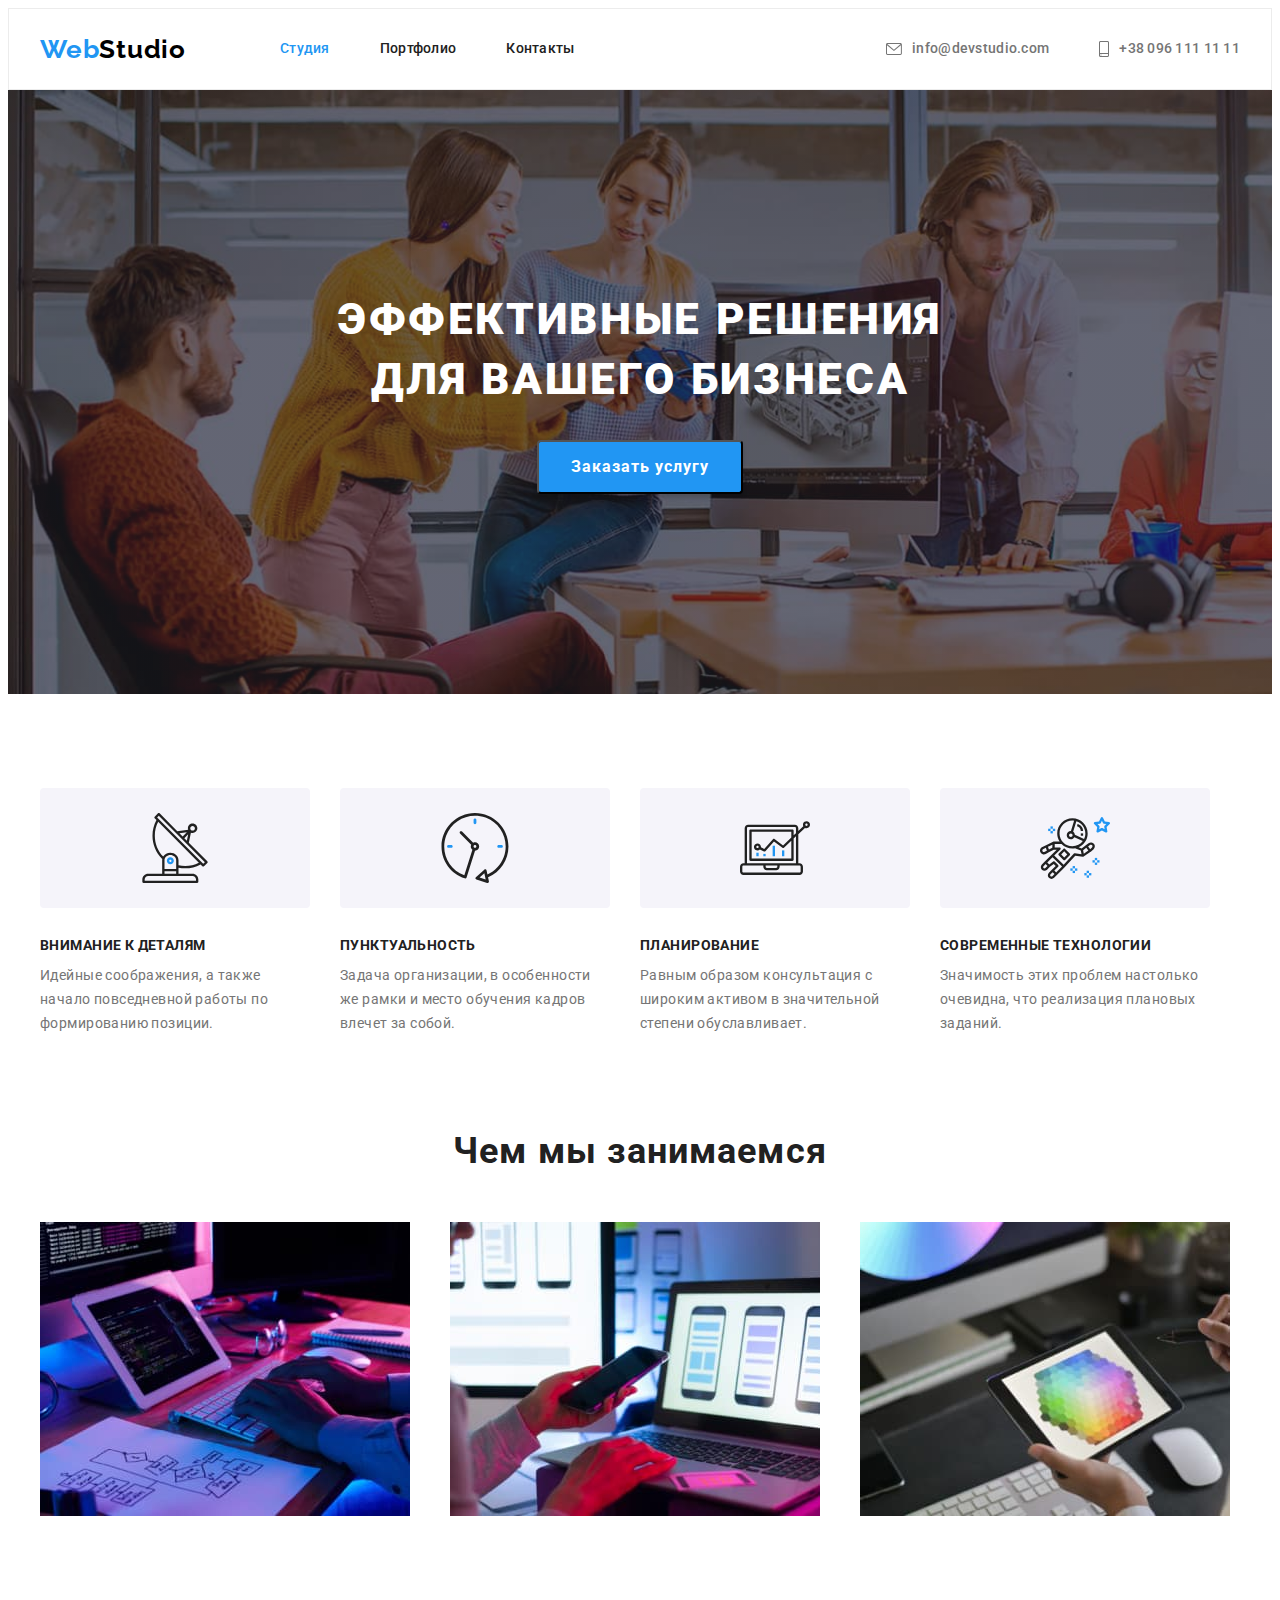
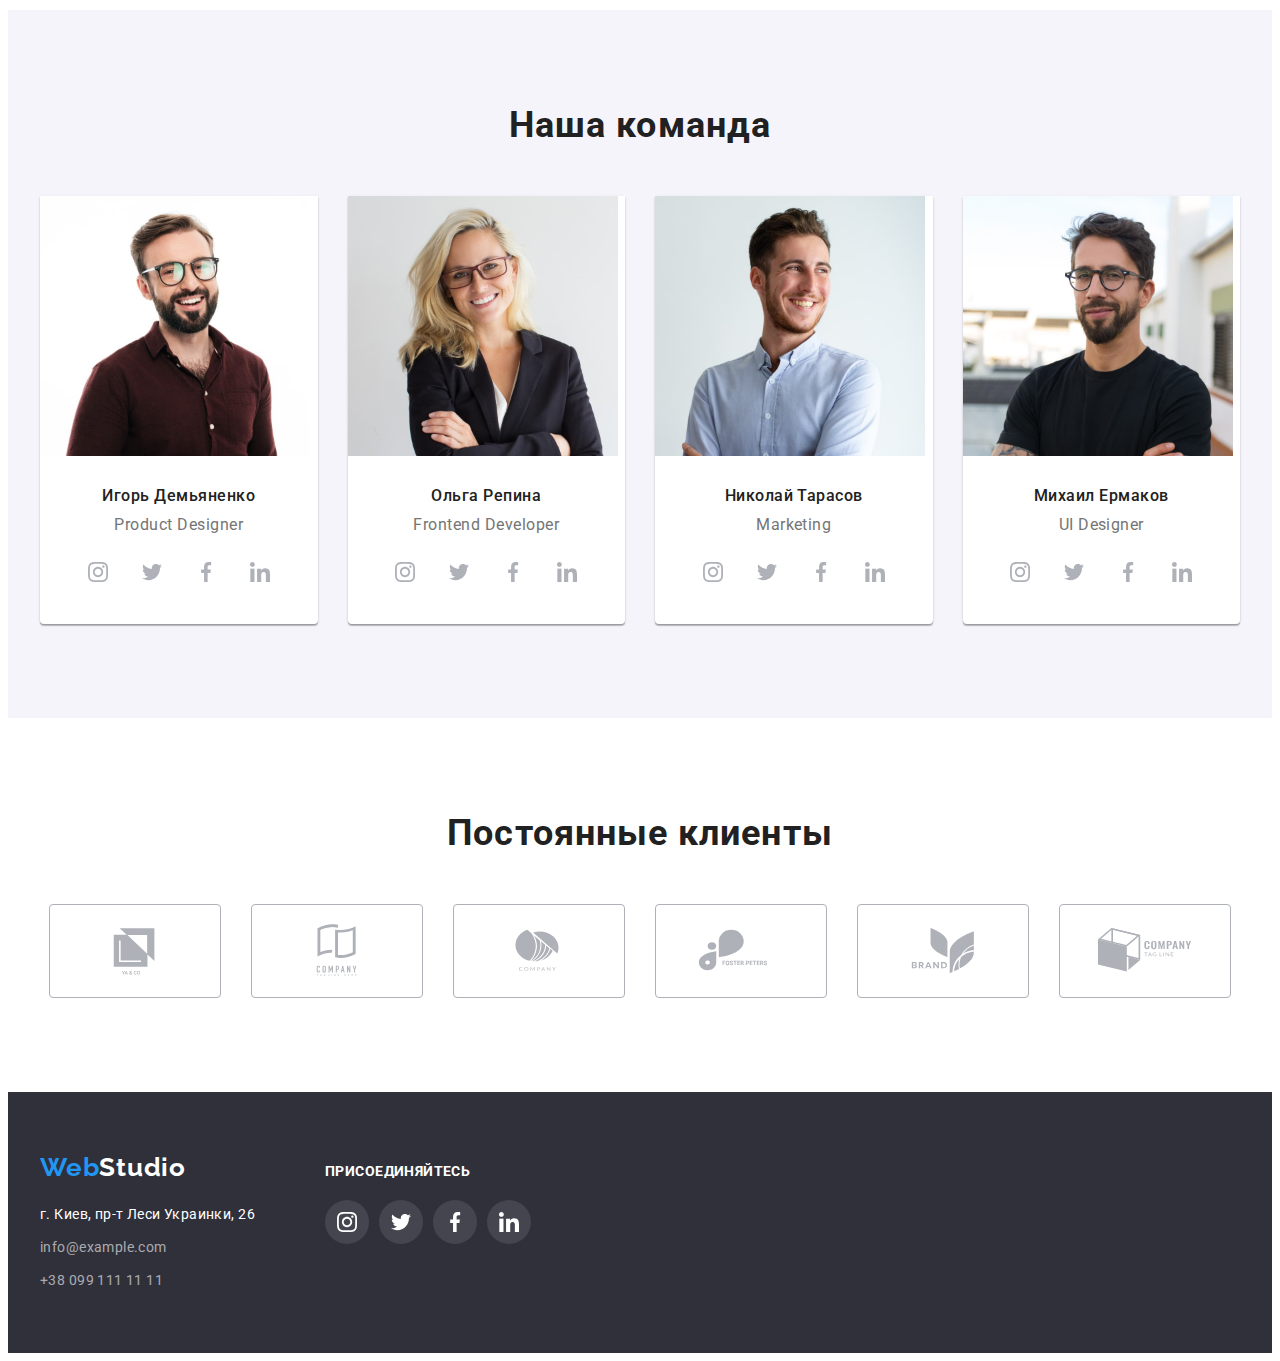
<file: index.html>
<!DOCTYPE html>
<html lang="ru">
    <head>
        <meta charset="UTF-8" />
        <meta http-equiv="X-UA-Compatible" content="IE=edge" />
        <meta name="viewport" content="width=device-width, initial-scale=1.0" />
        <title>Web Studio</title>
        <link rel="preconnect" href="https://fonts.googleapis.com" />
        <link rel="preconnect" href="https://fonts.gstatic.com" crossorigin />
        <link
            href="https://fonts.googleapis.com/css2?family=Raleway:wght@700&family=Roboto:wght@400;500;700;900&display=swap"
            rel="stylesheet"
        />
        <link
            rel="stylesheet"
            href="https://cdnjs.cloudflare.com/ajax/libs/modern-normalize/1.1.0/modern-normalize.min.css"
            integrity="sha512-wpPYUAdjBVSE4KJnH1VR1HeZfpl1ub8YT/NKx4PuQ5NmX2tKuGu6U/JRp5y+Y8XG2tV+wKQpNHVUX03MfMFn9Q=="
            crossorigin="anonymous"
            referrerpolicy="no-referrer"
        />
        <link rel="stylesheet" href="./css/styles.css" />
    </head>
    <body>
        <header class="header-page">
            <div class="container header-container">
                <a class="logo logo-header link" href="" lang="en"
                    ><span class="logo logo-accent">Web</span>Studio</a
                >
                <nav class="navigation">
                    <ul class="nav-list list">
                        <li class="nav-item">
                            <a class="nav-link current link" href="">Студия</a>
                        </li>
                        <li class="nav-item">
                            <a class="nav-link link" href="./portfolio.html">Портфолио</a>
                        </li>
                        <li class="nav-item"><a class="nav-link link" href="">Контакты</a></li>
                    </ul>
                </nav>
                <ul class="tel-mail list">
                    <li class="tel-mail-item">
                        <a class="tel-mail-link link" href="mailto:info@devstudio.com">
                            <svg class="tel-mail-icon" width="16" height="12">
                                <use href="./images/icons/sprite.svg#email"></use>
                            </svg>
                            info@devstudio.com
                        </a>
                    </li>
                    <li class="tel-mail-item">
                        <a class="tel-mail-link link" href="tel:+380961111111">
                            <svg class="tel-mail-icon" width="10" height="16">
                                <use href="./images/icons/sprite.svg#phone"></use>
                            </svg>
                            +38 096 111 11 11</a
                        >
                    </li>
                </ul>
            </div>
        </header>
        <main>
            <section class="hero">
                <div class="container">
                    <h1 class="hero-title">
                        Эффективные решения <br />
                        для вашего бизнеса
                    </h1>
                    <button class="hero-btn" type="button">Заказать услугу</button>
                </div>
            </section>
            <section class="benefits">
                <div class="container">
                    <h2 class="benefits-title visually-hidden">Наши преимущества</h2>
                    <ul class="benefits-list list">
                        <li class="benefits-item">
                            <div class="benefits-wrap">
                                <svg class="benefits-icon" width="70" height="70">
                                    <use href="./images/icons/sprite.svg#antenna"></use>
                                </svg>
                            </div>
                            <h3 class="benefits-subtitle">Внимание к деталям</h3>
                            <p class="benefits-text">
                                Идейные соображения, а также начало повседневной работы по
                                формированию позиции.
                            </p>
                        </li>
                        <li class="benefits-item">
                            <div class="benefits-wrap">
                                <svg class="benefits-icon" width="70" height="70">
                                    <use href="./images/icons/sprite.svg#clock"></use>
                                </svg>
                            </div>
                            <h3 class="benefits-subtitle">Пунктуальность</h3>
                            <p class="benefits-text">
                                Задача организации, в особенности же рамки и место обучения кадров
                                влечет за собой.
                            </p>
                        </li>
                        <li class="benefits-item">
                            <div class="benefits-wrap">
                                <svg class="benefits-icon" width="70" height="70">
                                    <use href="./images/icons/sprite.svg#diagram"></use>
                                </svg>
                            </div>
                            <h3 class="benefits-subtitle">Планирование</h3>
                            <p class="benefits-text">
                                Равным образом консультация с широким активом в значительной степени
                                обуславливает.
                            </p>
                        </li>
                        <li class="benefits-item">
                            <div class="benefits-wrap">
                                <svg class="benefits-icon" width="70" height="70">
                                    <use href="./images/icons/sprite.svg#astronaut"></use>
                                </svg>
                            </div>
                            <h3 class="benefits-subtitle">Современные технологии</h3>
                            <p class="benefits-text">
                                Значимость этих проблем настолько очевидна, что реализация плановых
                                заданий.
                            </p>
                        </li>
                    </ul>
                </div>
            </section>
            <section class="services section">
                <div class="container">
                    <h2 class="title">Чем мы занимаемся</h2>
                    <ul class="services-list list">
                        <li class="services-item">
                            <img
                                class="services-img"
                                src="./images/main-page/what-we-do-1.jpg"
                                alt="ввод текста на клавиатуре"
                                width="370"
                                height="294"
                            />
                        </li>
                        <li class="services-item">
                            <img
                                class="services-img"
                                src="./images/main-page/what-we-do-2.jpg"
                                alt="ноутбук и мобильный телефон"
                                width="370"
                                height="294"
                            />
                        </li>
                        <li class="services-item">
                            <img
                                class="services-img"
                                src="./images/main-page/what-we-do-3.jpg"
                                alt="цветовая палитра на планшете"
                                width="370"
                                height="294"
                            />
                        </li>
                    </ul>
                </div>
            </section>
            <section class="team section">
                <div class="container">
                    <h2 class="title">Наша команда</h2>
                    <ul class="team-list list">
                        <li class="team-item">
                            <img
                                class="team-img"
                                src="./images/main-page/team-i-demjanenko.jpg"
                                alt="Игорь Демьяненко"
                                width="270"
                                height="260"
                            />
                            <div class="team-wrap">
                                <h3 class="team-title">Игорь Демьяненко</h3>
                                <p class="team-text" lang="en">Product Designer</p>
                                <ul class="social-list list">
                                    <li class="social-item">
                                        <a class="social-link" href="">
                                            <svg class="social-icon" width="20" height="20">
                                                <use
                                                    href="./images/icons/sprite.svg#instagram"
                                                ></use>
                                            </svg>
                                        </a>
                                    </li>
                                    <li class="social-item">
                                        <a class="social-link" href="">
                                            <svg class="social-icon" width="20" height="20">
                                                <use href="./images/icons/sprite.svg#twitter"></use>
                                            </svg>
                                        </a>
                                    </li>
                                    <li class="social-item">
                                        <a class="social-link" href="">
                                            <svg class="social-icon" width="20" height="20">
                                                <use
                                                    href="./images/icons/sprite.svg#facebook"
                                                ></use>
                                            </svg>
                                        </a>
                                    </li>
                                    <li class="social-item">
                                        <a class="social-link" href="">
                                            <svg class="social-icon" width="20" height="20">
                                                <use
                                                    href="./images/icons/sprite.svg#linkedin"
                                                ></use>
                                            </svg>
                                        </a>
                                    </li>
                                </ul>
                            </div>
                        </li>
                        <li class="team-item">
                            <img
                                class="team-img"
                                src="./images/main-page/team-o-repina.jpg"
                                alt="Ольга Репина"
                                width="270"
                                height="260"
                            />
                            <div class="team-wrap">
                                <h3 class="team-title">Ольга Репина</h3>
                                <p class="team-text" lang="en">Frontend Developer</p>
                                <ul class="social-list list">
                                    <li class="social-item">
                                        <a class="social-link" href="">
                                            <svg class="social-icon" width="20" height="20">
                                                <use
                                                    href="./images/icons/sprite.svg#instagram"
                                                ></use>
                                            </svg>
                                        </a>
                                    </li>
                                    <li class="social-item">
                                        <a class="social-link" href="">
                                            <svg class="social-icon" width="20" height="20">
                                                <use href="./images/icons/sprite.svg#twitter"></use>
                                            </svg>
                                        </a>
                                    </li>
                                    <li class="social-item">
                                        <a class="social-link" href="">
                                            <svg class="social-icon" width="20" height="20">
                                                <use
                                                    href="./images/icons/sprite.svg#facebook"
                                                ></use>
                                            </svg>
                                        </a>
                                    </li>
                                    <li class="social-item">
                                        <a class="social-link" href="">
                                            <svg class="social-icon" width="20" height="20">
                                                <use
                                                    href="./images/icons/sprite.svg#linkedin"
                                                ></use>
                                            </svg>
                                        </a>
                                    </li>
                                </ul>
                            </div>
                        </li>
                        <li class="team-item">
                            <img
                                class="team-img"
                                src="./images/main-page/team-n-tarasov.jpg"
                                alt="Николай Тарасов"
                                width="270"
                                height="260"
                            />
                            <div class="team-wrap">
                                <h3 class="team-title">Николай Тарасов</h3>
                                <p class="team-text" lang="en">Marketing</p>
                                <ul class="social-list list">
                                    <li class="social-item">
                                        <a class="social-link" href="">
                                            <svg class="social-icon" width="20" height="20">
                                                <use
                                                    href="./images/icons/sprite.svg#instagram"
                                                ></use>
                                            </svg>
                                        </a>
                                    </li>
                                    <li class="social-item">
                                        <a class="social-link" href="">
                                            <svg class="social-icon" width="20" height="20">
                                                <use href="./images/icons/sprite.svg#twitter"></use>
                                            </svg>
                                        </a>
                                    </li>
                                    <li class="social-item">
                                        <a class="social-link" href="">
                                            <svg class="social-icon" width="20" height="20">
                                                <use
                                                    href="./images/icons/sprite.svg#facebook"
                                                ></use>
                                            </svg>
                                        </a>
                                    </li>
                                    <li class="social-item">
                                        <a class="social-link" href="">
                                            <svg class="social-icon" width="20" height="20">
                                                <use
                                                    href="./images/icons/sprite.svg#linkedin"
                                                ></use>
                                            </svg>
                                        </a>
                                    </li>
                                </ul>
                            </div>
                        </li>
                        <li class="team-item">
                            <img
                                class="team-img"
                                src="./images/main-page/team-m-ermakov.jpg"
                                alt="Михаил Ермаков"
                                width="270"
                                height="260"
                            />
                            <div class="team-wrap">
                                <h3 class="team-title">Михаил Ермаков</h3>
                                <p class="team-text" lang="en">UI Designer</p>
                                <ul class="social-list list">
                                    <li class="social-item">
                                        <a class="social-link" href="">
                                            <svg class="social-icon" width="20" height="20">
                                                <use
                                                    href="./images/icons/sprite.svg#instagram"
                                                ></use>
                                            </svg>
                                        </a>
                                    </li>
                                    <li class="social-item">
                                        <a class="social-link" href="">
                                            <svg class="social-icon" width="20" height="20">
                                                <use href="./images/icons/sprite.svg#twitter"></use>
                                            </svg>
                                        </a>
                                    </li>
                                    <li class="social-item">
                                        <a class="social-link" href="">
                                            <svg class="social-icon" width="20" height="20">
                                                <use
                                                    href="./images/icons/sprite.svg#facebook"
                                                ></use>
                                            </svg>
                                        </a>
                                    </li>
                                    <li class="social-item">
                                        <a class="social-link" href="">
                                            <svg class="social-icon" width="20" height="20">
                                                <use
                                                    href="./images/icons/sprite.svg#linkedin"
                                                ></use>
                                            </svg>
                                        </a>
                                    </li>
                                </ul>
                            </div>
                        </li>
                    </ul>
                </div>
            </section>
            <section class="clients section">
                <div class="container">
                    <h2 class="title">Постоянные клиенты</h2>
                    <ul class="clients-list list">
                        <li class="clients-item">
                            <a class="clients-link link" href="">
                                <svg class="clients-icon" width="106" height="60">
                                    <use href="./images/icons/sprite.svg#client-1"></use>
                                </svg>
                            </a>
                        </li>
                        <li class="clients-item">
                            <a class="clients-link" href="">
                                <svg class="clients-icon" width="106" height="60">
                                    <use href="./images/icons/sprite.svg#client-2"></use>
                                </svg>
                            </a>
                        </li>
                        <li class="clients-item">
                            <a class="clients-link" href="">
                                <svg class="clients-icon" width="106" height="60">
                                    <use href="./images/icons/sprite.svg#client-3"></use>
                                </svg>
                            </a>
                        </li>
                        <li class="clients-item">
                            <a class="clients-link" href="">
                                <svg class="clients-icon" width="106" height="60">
                                    <use href="./images/icons/sprite.svg#client-4"></use>
                                </svg>
                            </a>
                        </li>
                        <li class="clients-item">
                            <a class="clients-link" href="">
                                <svg class="clients-icon" width="106" height="60">
                                    <use href="./images/icons/sprite.svg#client-5"></use>
                                </svg>
                            </a>
                        </li>
                        <li class="clients-item">
                            <a class="clients-link" href="">
                                <svg class="clients-icon" width="106" height="60">
                                    <use href="./images/icons/sprite.svg#client-6"></use>
                                </svg>
                            </a>
                        </li>
                    </ul>
                </div>
            </section>
        </main>
        <footer class="footer-page">
            <div class="container">
                <div class="logo-contacts-social">
                    <div class="logo-contacts">
                        <a class="logo logo-footer link" href="" lang="en"
                            ><span class="logo logo-accent">Web</span>Studio</a
                        >
                        <address>
                            <ul class="contacts list">
                                <li class="contacts-list">
                                    <a
                                        class="address-link link"
                                        href="https://goo.gl/maps/MPuqqHir5dcLgvQc8"
                                        target="_blank"
                                        rel="noopener noreferrer"
                                        >г. Киев, пр-т Леси Украинки, 26</a
                                    >
                                </li>
                                <li class="contacts-list">
                                    <a class="contacts-link link" href="mailto:info@example.com"
                                        >info@example.com</a
                                    >
                                </li>
                                <li class="contacts-list">
                                    <a class="contacts-link link" href="tel:+380991111111"
                                        >+38 099 111 11 11</a
                                    >
                                </li>
                            </ul>
                        </address>
                    </div>
                    <div class="social">
                        <h2 class="social-title">присоединяйтесь</h2>
                        <ul class="social-list list">
                            <li class="social-item">
                                <a class="social-link-dark" href="">
                                    <svg class="social-icon-dark" width="20" height="20">
                                        <use href="./images/icons/sprite.svg#instagram"></use>
                                    </svg>
                                </a>
                            </li>
                            <li class="social-item">
                                <a class="social-link-dark" href="">
                                    <svg class="social-icon-dark" width="20" height="20">
                                        <use href="./images/icons/sprite.svg#twitter"></use>
                                    </svg>
                                </a>
                            </li>
                            <li class="social-item">
                                <a class="social-link-dark" href="">
                                    <svg class="social-icon-dark" width="20" height="20">
                                        <use href="./images/icons/sprite.svg#facebook"></use>
                                    </svg>
                                </a>
                            </li>
                            <li class="social-item">
                                <a class="social-link-dark" href="">
                                    <svg class="social-icon-dark" width="20" height="20">
                                        <use href="./images/icons/sprite.svg#linkedin"></use>
                                    </svg>
                                </a>
                            </li>
                        </ul>
                    </div>
                </div>
            </div>
        </footer>
    </body>
</html>
</file>
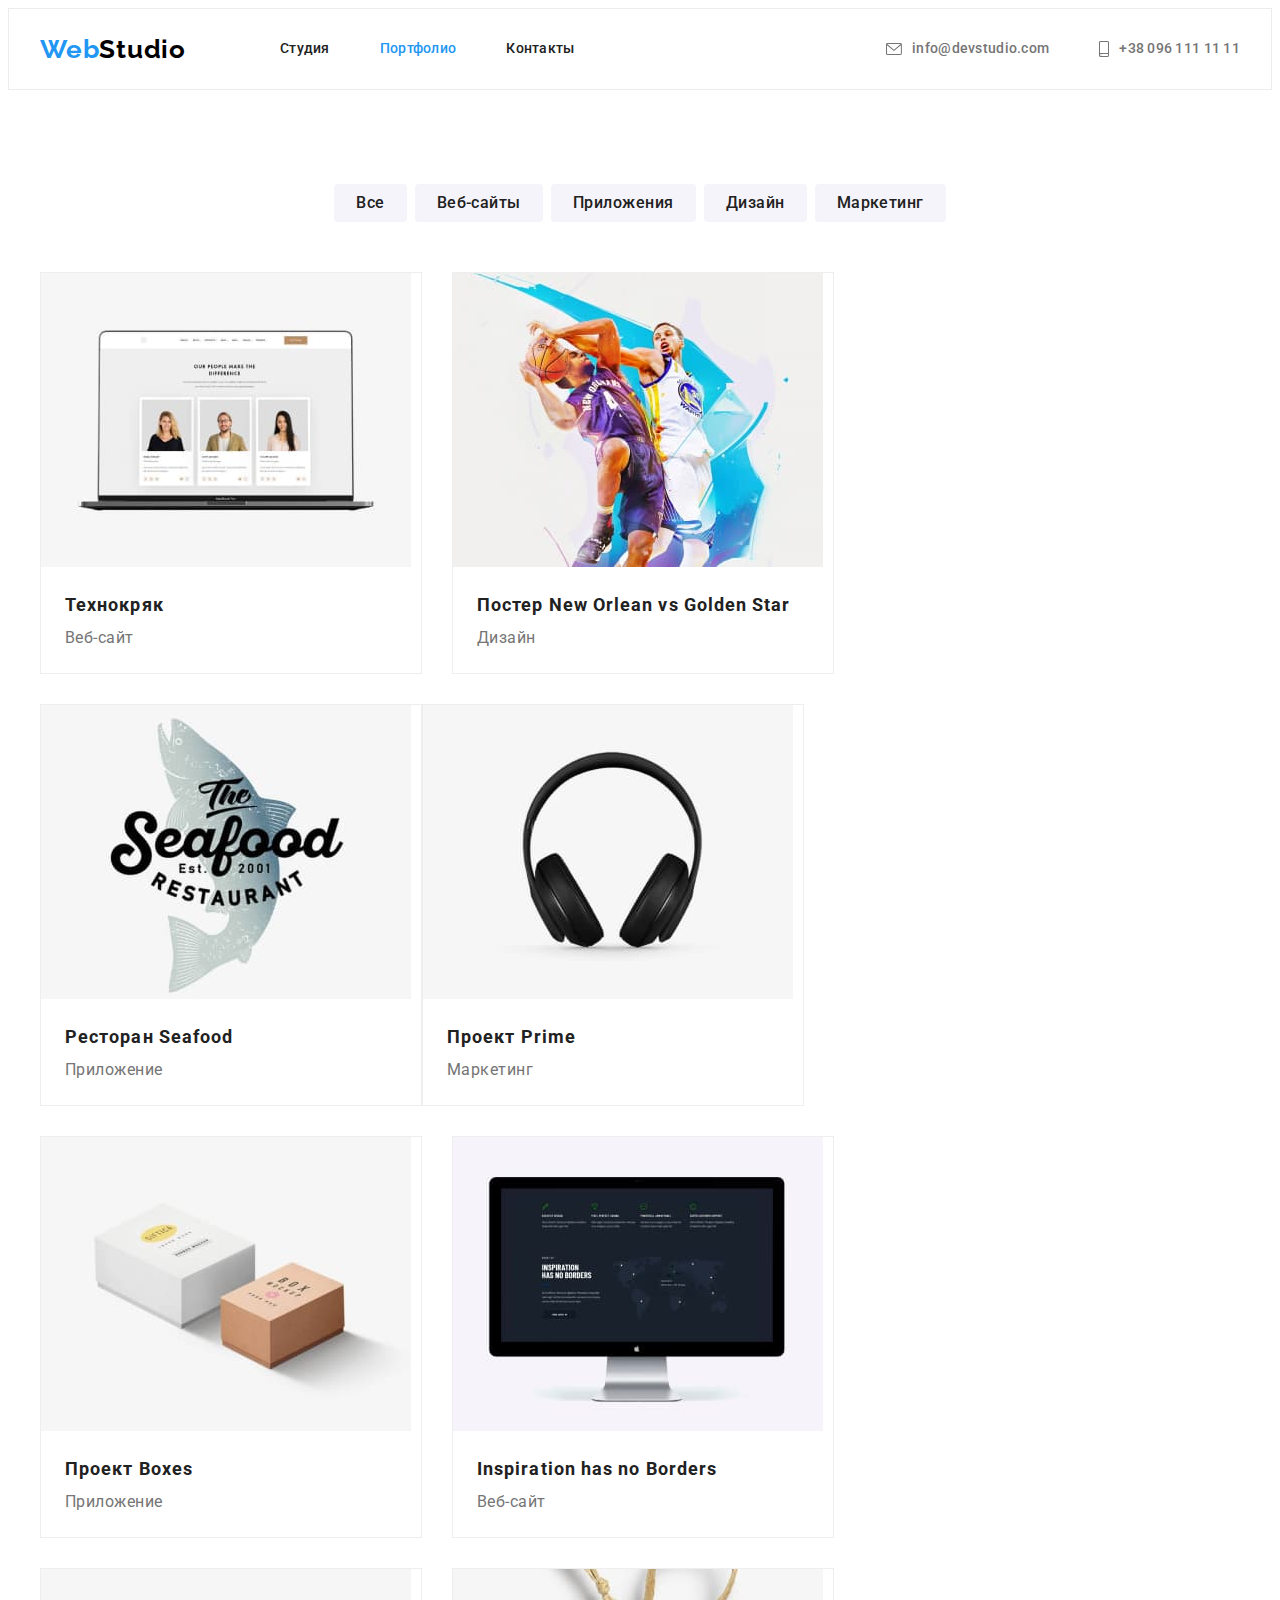
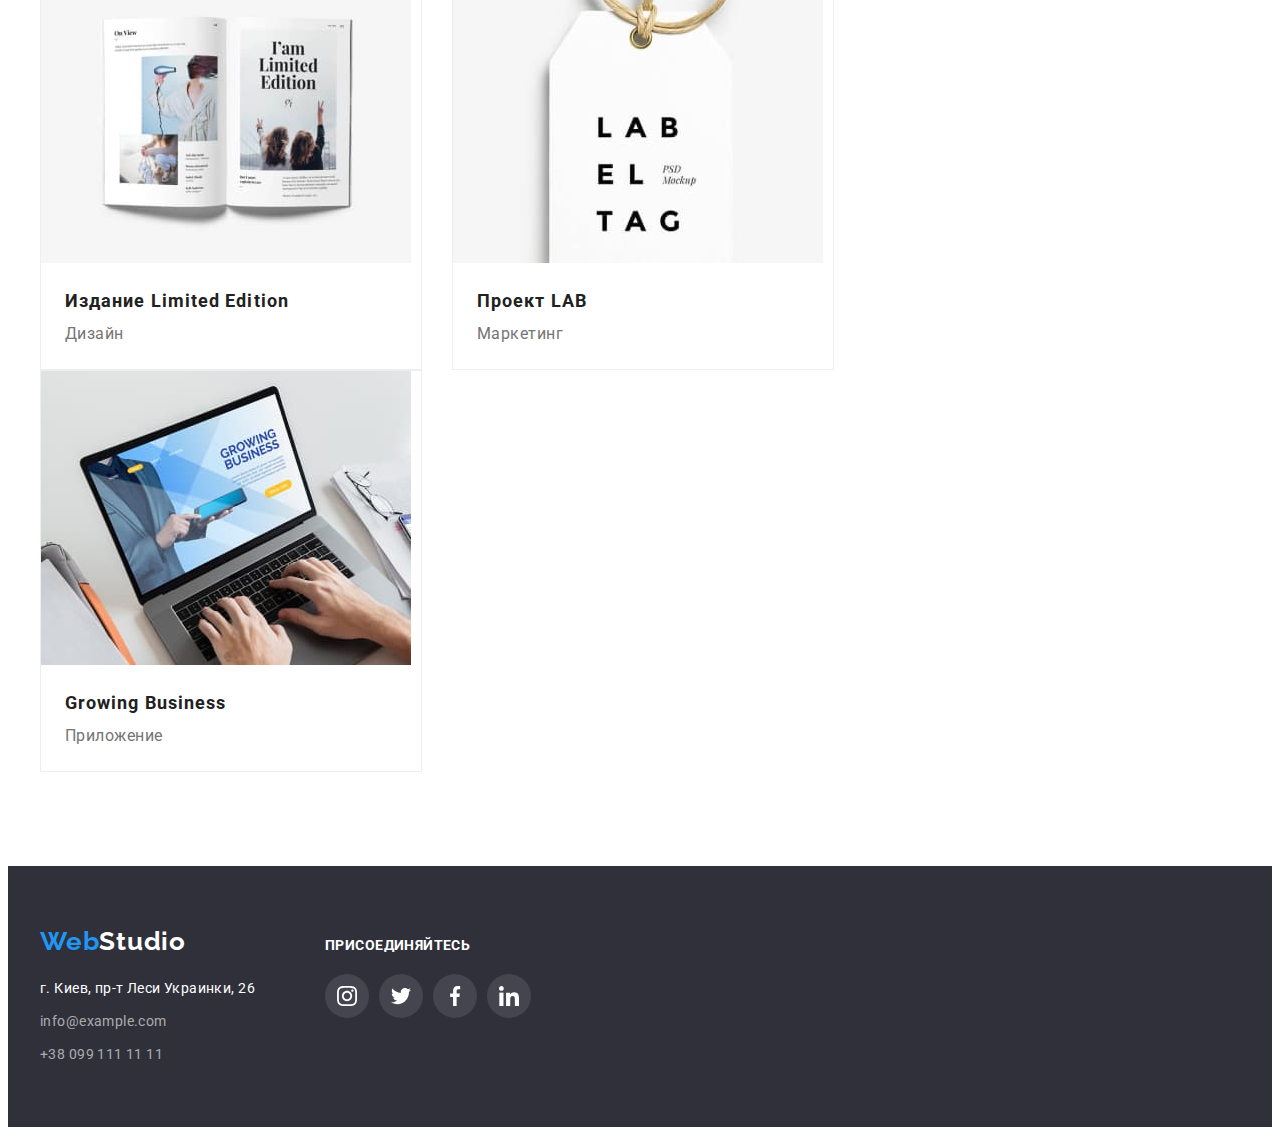
<file: portfolio.html>
<!DOCTYPE html>
<html lang="en">
    <head>
        <meta charset="UTF-8" />
        <meta http-equiv="X-UA-Compatible" content="IE=edge" />
        <meta name="viewport" content="width=device-width, initial-scale=1.0" />
        <title>Portfolio</title>
        <link rel="preconnect" href="https://fonts.googleapis.com" />
        <link rel="preconnect" href="https://fonts.gstatic.com" crossorigin />
        <link
            href="https://fonts.googleapis.com/css2?family=Raleway:wght@700&family=Roboto:wght@400;500;700;900&display=swap"
            rel="stylesheet"
        />
        <link
            rel="stylesheet"
            href="https://cdnjs.cloudflare.com/ajax/libs/modern-normalize/1.1.0/modern-normalize.min.css"
            integrity="sha512-wpPYUAdjBVSE4KJnH1VR1HeZfpl1ub8YT/NKx4PuQ5NmX2tKuGu6U/JRp5y+Y8XG2tV+wKQpNHVUX03MfMFn9Q=="
            crossorigin="anonymous"
            referrerpolicy="no-referrer"
        />
        <link rel="stylesheet" href="./css/styles.css" />
    </head>
    <body>
        <header class="header-page">
            <div class="container header-container">
                <a class="logo logo-header link" href="" lang="en"
                    ><span class="logo logo-accent">Web</span>Studio</a
                >
                <nav class="navigation">
                    <ul class="nav-list list">
                        <li class="nav-item">
                            <a class="nav-link link" href="./index.html">Студия</a>
                        </li>
                        <li class="nav-item">
                            <a class="nav-link current link" href="">Портфолио</a>
                        </li>
                        <li class="nav-item"><a href="" class="nav-link link">Контакты</a></li>
                    </ul>
                </nav>
                <ul class="tel-mail list">
                    <li class="tel-mail-item">
                        <a class="tel-mail-link link" href="mailto:info@devstudio.com">
                            <svg class="tel-mail-icon" width="16" height="12">
                                <use href="./images/icons/sprite.svg#email"></use>
                            </svg>
                            info@devstudio.com
                        </a>
                    </li>
                    <li class="tel-mail-item">
                        <a class="tel-mail-link link" href="tel:+380961111111">
                            <svg class="tel-mail-icon" width="10" height="16">
                                <use href="./images/icons/sprite.svg#phone"></use>
                            </svg>
                            +38 096 111 11 11</a
                        >
                    </li>
                </ul>
            </div>
        </header>
        <main>
            <section class="projects section">
                <div class="container">
                    <h1 class="projects-title visually-hidden">Наши проекты</h1>
                    <ul class="filter-projects list">
                        <li class="filter-projects-item">
                            <button class="filter-projects-btn" type="button">Все</button>
                        </li>
                        <li class="filter-projects-item">
                            <button class="filter-projects-btn" type="button">Веб-сайты</button>
                        </li>
                        <li class="filter-projects-item">
                            <button class="filter-projects-btn" type="button">Приложения</button>
                        </li>
                        <li class="filter-projects-item">
                            <button class="filter-projects-btn" type="button">Дизайн</button>
                        </li>
                        <li class="filter-projects-item">
                            <button class="filter-projects-btn" type="button">Маркетинг</button>
                        </li>
                    </ul>
                    <ul class="projects-list list">
                        <li class="projects-item">
                            <a class="projects-link link" href=""
                                ><img
                                    class="projects-img"
                                    src="./images/portfolio-page/project-techno.jpg"
                                    alt="проект Технокряк"
                                    width="370"
                                    height="294"
                                />
                                <div class="projects-wrap">
                                    <h2 class="title-projects">Технокряк</h2>
                                    <p class="projects-text">Веб-сайт</p>
                                </div>
                            </a>
                        </li>
                        <li class="projects-item">
                            <a class="projects-link link" href="">
                                <img
                                    class="projects-img"
                                    src="./images/portfolio-page/project-poster.jpg"
                                    alt="проект Постер"
                                    width="370"
                                    height="294"
                                />
                                <div class="projects-wrap">
                                    <h2 class="title-projects">
                                        Постер <span lang="en">New Orlean vs Golden Star</span>
                                    </h2>
                                    <p class="projects-text">Дизайн</p>
                                </div>
                            </a>
                        </li>
                        <li class="projects-item">
                            <a class="projects-link link" href=""
                                ><img
                                    class="projects-img"
                                    src="./images/portfolio-page/project-seafood.jpg"
                                    alt="проект ресторан Seafood"
                                    width="370"
                                    height="294"
                                />
                                <div class="projects-wrap">
                                    <h2 class="title-projects">
                                        Ресторан <span lang="en">Seafood</span>
                                    </h2>
                                    <p class="projects-text">Приложение</p>
                                </div>
                            </a>
                        </li>
                        <li class="projects-item">
                            <a class="projects-link link" href="">
                                <img
                                    class="projects-img"
                                    src="./images/portfolio-page/project-prime.jpg"
                                    alt="проект Prime"
                                    width="370"
                                    height="294"
                                />
                                <div class="projects-wrap">
                                    <h2 class="title-projects">
                                        Проект <span lang="en">Prime</span>
                                    </h2>
                                    <p class="projects-text">Маркетинг</p>
                                </div>
                            </a>
                        </li>
                        <li class="projects-item">
                            <a class="projects-link link" href=""
                                ><img
                                    class="projects-img"
                                    src="./images/portfolio-page/project-boxes.jpg"
                                    alt="проект Boxes"
                                    width="370"
                                    height="294"
                                />
                                <div class="projects-wrap">
                                    <h2 class="title-projects">
                                        Проект <span lang="en">Boxes</span>
                                    </h2>
                                    <p class="projects-text">Приложение</p>
                                </div>
                            </a>
                        </li>
                        <li class="projects-item">
                            <a class="projects-link link" href=""
                                ><img
                                    class="projects-img"
                                    src="./images/portfolio-page/project-inspiration.jpg"
                                    alt="проект Inspiration"
                                    width="370"
                                    height="294"
                                />
                                <div class="projects-wrap">
                                    <h2 class="title-projects" lang="en">
                                        Inspiration has no Borders
                                    </h2>
                                    <p class="projects-text">Веб-сайт</p>
                                </div>
                            </a>
                        </li>
                        <li class="projects-item">
                            <a class="projects-link link" href=""
                                ><img
                                    class="projects-img"
                                    src="./images/portfolio-page/project-edition.jpg"
                                    alt="проект Edition"
                                    width="370"
                                    height="294"
                                />
                                <div class="projects-wrap">
                                    <h2 class="title-projects">
                                        Издание <span lang="en">Limited Edition</span>
                                    </h2>
                                    <p class="projects-text">Дизайн</p>
                                </div>
                            </a>
                        </li>
                        <li class="projects-item">
                            <a class="projects-link link" href=""
                                ><img
                                    class="projects-img"
                                    src="./images/portfolio-page/project-lab.jpg"
                                    alt="проект LAB"
                                    width="370"
                                    height="294"
                                />
                                <div class="projects-wrap">
                                    <h2 class="title-projects">
                                        Проект <span lang="en">LAB</span>
                                    </h2>
                                    <p class="projects-text">Маркетинг</p>
                                </div>
                            </a>
                        </li>
                        <li class="projects-item">
                            <a class="projects-link link" href=""
                                ><img
                                    class="projects-img"
                                    src="./images/portfolio-page/project-business.jpg"
                                    alt="проект Business"
                                    width="370"
                                    height="294"
                                />
                                <div class="projects-wrap">
                                    <h2 class="title-projects" lang="en">Growing Business</h2>
                                    <p class="projects-text">Приложение</p>
                                </div>
                            </a>
                        </li>
                    </ul>
                </div>
            </section>
        </main>
        <footer class="footer-page">
            <div class="container">
                <div class="logo-contacts-social">
                    <div class="logo-contacts">
                        <a class="logo logo-footer link" href="" lang="en"
                            ><span class="logo logo-accent">Web</span>Studio</a
                        >
                        <address>
                            <ul class="contacts list">
                                <li class="contacts-list">
                                    <a
                                        class="address-link link"
                                        href="https://goo.gl/maps/MPuqqHir5dcLgvQc8"
                                        target="_blank"
                                        rel="noopener noreferrer"
                                        >г. Киев, пр-т Леси Украинки, 26</a
                                    >
                                </li>
                                <li class="contacts-list">
                                    <a class="contacts-link link" href="mailto:info@example.com"
                                        >info@example.com</a
                                    >
                                </li>
                                <li class="contacts-list">
                                    <a class="contacts-link link" href="tel:+380991111111"
                                        >+38 099 111 11 11</a
                                    >
                                </li>
                            </ul>
                        </address>
                    </div>
                    <div class="social">
                        <h2 class="social-title">присоединяйтесь</h2>
                        <ul class="social-list list">
                            <li class="social-item">
                                <a class="social-link-dark" href="">
                                    <svg class="social-icon-dark" width="20" height="20">
                                        <use href="./images/icons/sprite.svg#instagram"></use>
                                    </svg>
                                </a>
                            </li>
                            <li class="social-item">
                                <a class="social-link-dark" href="">
                                    <svg class="social-icon-dark" width="20" height="20">
                                        <use href="./images/icons/sprite.svg#twitter"></use>
                                    </svg>
                                </a>
                            </li>
                            <li class="social-item">
                                <a class="social-link-dark" href="">
                                    <svg class="social-icon-dark" width="20" height="20">
                                        <use href="./images/icons/sprite.svg#facebook"></use>
                                    </svg>
                                </a>
                            </li>
                            <li class="social-item">
                                <a class="social-link-dark" href="">
                                    <svg class="social-icon-dark" width="20" height="20">
                                        <use href="./images/icons/sprite.svg#linkedin"></use>
                                    </svg>
                                </a>
                            </li>
                        </ul>
                    </div>
                </div>
            </div>
        </footer>
    </body>
</html>
</file>
<file: css/styles.css>
/* second font-family: Raleway 700*/
/* main font-family: Roboto 400 500 700 900*/

/* main color black: #212121; */
/* color white: #FFFFFF; */
/* second color grey: #757575; */
/* accent color blue: #2196F3; */
/* accent color dark blue: #188ce8; */

/* first bg-color white: #FFFFFF; */
/* second bg-color grey: #F5F4FA; */
/* third bg-color dark: #2F303A; */

:root {
    --primary-font-family: 'Roboto', sans-serif;
    --secondary-font-family: 'Raleway', sans-serif;
    --primary-text-color-theme-light: #212121;
    --secondary-text-color-theme-light: #757575;
    --primary-text-color-theme-dark: #ffffff;
    --primary-accent-color: #2196f3;
    --secondary-accent-color: #188ce8;
    --primary-background-color: #ffffff;
    --secondary-background-color-dark: #2f303a;
    --secondary-background-color-light: #f5f4fa;
}

body {
    font-family: var(--primary-font-family);
    color: var(--primary-text-color-theme-light);
    background-color: var(--primary-background-color);
}

/* ========= START RESET ========= */
h1,
h2,
h3,
h4,
h5,
h6,
p {
    margin-top: 0;
    margin-bottom: 0;
}

ul,
ol {
    margin-top: 0;
    margin-bottom: 0;
    padding-left: 0;
}

img {
    display: block;
    max-width: 100%;
    height: auto;
}

.list {
    list-style: none;
}

.link {
    text-decoration: none;
}
/* ========= END RESET ========= */

.section {
    padding-top: 94px;
    padding-bottom: 94px;
}

.container {
    width: 1200px;
    padding-left: 15px;
    padding-right: 15px;
    margin-left: auto;
    margin-right: auto;
}

/* ========= START COMPONENTS ========= */
.title {
    margin-bottom: 50px;
    font-weight: 700;
    font-size: 36px;
    line-height: 1.17;
    text-align: center;
    letter-spacing: 0.03em;
}

.visually-hidden {
    position: absolute;
    width: 1px;
    height: 1px;
    margin: -1px;
    border: 0;
    padding: 0;
    white-space: nowrap;
    clip-path: inset(100%);
    clip: rect(0000);
    overflow: hidden;
}

.logo {
    font-family: var(--secondary-font-family);
    font-weight: 700;
    font-size: 26px;
    line-height: 1.19;
    letter-spacing: 0.03em;
}

.nav-link:hover,
.nav-link:focus,
.tel-mail-link:hover,
.tel-mail-link:focus,
.address-link:hover,
.address-link:focus,
.contacts-link:hover,
.contacts-link:focus {
    color: var(--primary-accent-color);
}

.filter-projects-btn:hover,
.filter-projects-btn:focus {
    background-color: var(--primary-accent-color);
    color: var(--primary-text-color-theme-dark);
    box-shadow: 0px 3px 1px rgba(0, 0, 0, 0.1), 0px 1px 2px rgba(0, 0, 0, 0.08),
        0px 2px 2px rgba(0, 0, 0, 0.12);
}

.hero-btn:hover,
.hero-btn:focus {
    background-color: var(--secondary-accent-color);
}

.tel-mail-icon {
    margin-right: 10px;
    fill: var(--secondary-text-color-theme-light);
}

.tel-mail-link:hover .tel-mail-icon,
.tel-mail-link:focus .tel-mail-icon {
    fill: var(--primary-accent-color);
}

.social-list {
    display: flex;
    justify-content: center;
}

.social-link {
    display: flex;
    justify-content: center;
    align-items: center;
    width: 44px;
    height: 44px;
    background-color: #fff;
    border-radius: 50%;
}

.social-link-dark {
    display: flex;
    justify-content: center;
    align-items: center;
    width: 44px;
    height: 44px;
    background-color: rgba(255, 255, 255, 0.1);
    border-radius: 50%;
}

.social-item:not(:last-child) {
    margin-right: 10px;
}

.social-icon {
    fill: #afb1b8;
}

.social-icon-dark {
    fill: #fff;
}

.social-link:hover,
.social-link:focus,
.social-link-dark:hover,
.social-link-dark:focus {
    background-color: var(--primary-accent-color);
}

.social-link:hover .social-icon,
.social-link:focus .social-icon {
    fill: var(--primary-text-color-theme-dark);
}

.social-icon:hover,
.social-icon:focus {
    fill: var(--primary-accent-color);
}

/* ========= END COMPONENTS ========= */

/* ========= START LOGO ========= */
.logo-accent {
    color: var(--primary-accent-color);
}

.logo-header {
    display: block;
    padding-top: 24px;
    padding-bottom: 24px;
    margin-right: 94px;
    color: #000000;
}

.logo-footer {
    display: block;
    margin-bottom: 20px;
    color: var(--primary-text-color-theme-dark);
}
/* ========= END LOGO ========= */

/* ========= START HEADER ========= */

.header-page {
    border: 1px solid #ececec;
}

.header-container {
    display: flex;
    align-items: center;
}

.nav-list {
    display: flex;
}

.nav-list .nav-link.current {
    color: var(--primary-accent-color);
}

.nav-item:not(:last-child) {
    margin-right: 50px;
}

.nav-link {
    display: block;
    padding-top: 32px;
    padding-bottom: 32px;
    font-weight: 500;
    font-size: 14px;
    line-height: 1.14;
    letter-spacing: 0.02em;
    color: var(--primary-text-color-theme-light);
}

.tel-mail {
    display: flex;
    margin-left: auto;
}

.tel-mail-item:not(:last-child) {
    margin-right: 50px;
}

.tel-mail-link {
    display: flex;
    align-items: center;
    padding-top: 32px;
    padding-bottom: 32px;
    font-weight: 500;
    font-size: 14px;
    line-height: 1.14;
    letter-spacing: 0.02em;
    color: var(--secondary-text-color-theme-light);
}

/* ========= END HEADER ========= */

/* ========= START HERO ========= */
.hero {
    padding-top: 200px;
    padding-bottom: 200px;
    background-image: linear-gradient(rgba(47, 48, 58, 0.4), rgba(47, 48, 58, 0.4)),
        url('../images/main-page/main-img.jpg');
    background-size: cover;
    background-color: #c4c4c4;
    text-align: center;
}

.hero-title {
    margin-bottom: 30px;
    font-weight: 900;
    font-size: 44px;
    line-height: 1.36;
    letter-spacing: 0.06em;
    text-transform: uppercase;
    color: var(--primary-text-color-theme-dark);
}

.hero-btn {
    min-width: 200px;
    padding: 10px 32px;
    background: var(--primary-accent-color);
    box-shadow: 0px 4px 4px rgba(0, 0, 0, 0.15);
    border-radius: 4px;
    font-family: inherit;
    font-weight: 700;
    font-size: 16px;
    line-height: 1.88;
    letter-spacing: 0.06em;
    color: var(--primary-text-color-theme-dark);
    cursor: pointer;
}
/* ========= END HERO ========= */

/* ========= START BENEFITS ========= */

.benefits {
    padding-top: 94px;
}

.benefits-list {
    display: flex;
    flex-wrap: wrap;
}

.benefits-item {
    width: 270px;
}

.benefits-item:not(:last-child) {
    margin-right: 30px;
}

.benefits-wrap {
    display: flex;
    align-items: center;
    justify-content: center;
    width: 270px;
    height: 120px;
    margin-bottom: 30px;
    background: #f5f4fa;
    border-radius: 4px;
}

.benefits-subtitle {
    margin-bottom: 10px;
    font-weight: 700;
    font-size: 14px;
    line-height: 1.14;
    letter-spacing: 0.03em;
    text-transform: uppercase;
}

.benefits-text {
    font-weight: 400;
    font-size: 14px;
    line-height: 1.71;
    letter-spacing: 0.03em;
    color: var(--secondary-text-color-theme-light);
}
/* ========= END BENEFITS ========= */

/* ========= START SERVICES ========= */

.services-list {
    display: flex;
    flex-wrap: wrap;
}

.services-item {
    margin-bottom: 30px;
    flex-basis: calc((100% - 60px) / 3);
}

.services-item:not(:nth-child(3n)) {
    margin-right: 30px;
}

.services-item:nth-last-child(-n + 3) {
    margin-bottom: 0;
}

/* ========= END SERVICES ========= */

/* ========= START TEAM ========= */
.team {
    background-color: var(--secondary-background-color-light);
}

.team-list {
    display: flex;
    flex-wrap: wrap;
}

.team-item {
    margin-bottom: 30px;
    flex-basis: calc((100% - 90px) / 4);
    background-color: var(--primary-background-color);
    box-shadow: 0px 1px 3px rgba(0, 0, 0, 0.12), 0px 1px 1px rgba(0, 0, 0, 0.14),
        0px 2px 1px rgba(0, 0, 0, 0.2);
    border-radius: 0px 0px 4px 4px;
}

.team-item:not(:nth-child(4n)) {
    margin-right: 30px;
}

.team-item:nth-last-child(-n + 4) {
    margin-bottom: 0;
}

.team-wrap {
    padding: 30px 20px;
}

.team-title {
    margin-bottom: 10px;
    font-weight: 500;
    font-size: 16px;
    line-height: 1.19;
    text-align: center;
    letter-spacing: 0.03em;
}

.team-text {
    margin-bottom: 16px;
    font-weight: 400;
    font-size: 16px;
    line-height: 1.19;
    text-align: center;
    letter-spacing: 0.03em;
    color: var(--secondary-text-color-theme-light);
}
/* ========= END TEAM ========= */

/* ========= START CLIENTS ========= */

.clients-list {
    display: flex;
    justify-content: center;
}

.clients-item:not(:last-child) {
    margin-right: 30px;
}

.clients-icon {
    fill: #afb1b8;
}

.clients-link {
    display: flex;
    align-items: center;
    justify-content: center;
    width: 170px;
    height: 92px;
    border: 1px solid #afb1b8;
    border-radius: 4px;
    color: #afb1b8;
}

.clients-link:hover,
.clients-link:focus {
    fill: var(--primary-accent-color);
    border: 1px solid #2196f3;
}

.clients-link:hover .clients-icon,
.clients-link:focus .clients-icon {
    fill: var(--primary-accent-color);
}

/* ========= END CLIENTS ========= */

/* ========= START PROJECTS ========= */

.filter-projects {
    margin-bottom: 50px;
    display: flex;
    justify-content: center;
}

.filter-projects-item:not(:last-child) {
    margin-right: 8px;
}

.filter-projects-btn {
    padding: 6px 22px;
    font-family: inherit;
    font-weight: 500;
    font-size: 16px;
    line-height: 1.63;
    text-align: center;
    letter-spacing: 0.03em;
    color: var(--primary-text-color-theme-light);
    background: var(--secondary-background-color-light);
    border-radius: 4px;
    border-style: none;
    cursor: pointer;
}

.projects-list {
    display: flex;
    flex-wrap: wrap;
}

.projects-item {
    margin-bottom: 30px;
    flex-basis: calc((100% - 60px) / 3);
    border: 1px solid #eeeeee;
}

.projects-item:nth-last-child(-n + 3) {
    margin-bottom: 0;
}

.projects-item:not(:nth-child(3n)) {
    margin-right: 30px;
}

.projects-link {
    display: block;
}

.projects-link:hover,
.projects-link:focus {
    box-shadow: 0px 1px 1px rgba(0, 0, 0, 0.12), 0px 4px 4px rgba(0, 0, 0, 0.06),
        1px 4px 6px rgba(0, 0, 0, 0.16);
}

.projects-wrap {
    padding: 20px 24px;
}

.title-projects {
    font-weight: 700;
    font-size: 18px;
    line-height: 2;
    letter-spacing: 0.06em;
    color: var(--primary-text-color-theme-light);
}

.projects-text {
    font-weight: 400;
    font-size: 16px;
    line-height: 1.88;
    letter-spacing: 0.03em;
    color: var(--secondary-text-color-theme-light);
}
/* ========= END PROJECTS ========= */

/* ========= START FOOTER ========= */
.footer-page {
    padding-top: 60px;
    padding-bottom: 60px;
    background-color: var(--secondary-background-color-dark);
}

.logo-contacts-social {
    display: flex;
    align-items: baseline;
}

.logo-contacts {
    margin-right: 70px;
}

.address-link {
    font-style: normal;
    font-weight: 400;
    font-size: 14px;
    line-height: 1.71;
    letter-spacing: 0.03em;
    color: var(--primary-text-color-theme-dark);
}

.contacts-list:not(:last-child) {
    margin-bottom: 9px;
}

.contacts-link {
    font-style: normal;
    font-weight: 400;
    font-size: 14px;
    line-height: 1.71;
    letter-spacing: 0.03em;
    color: rgba(255, 255, 255, 0.6);
}

.social-title {
    margin-bottom: 20px;
    font-weight: 700;
    font-size: 14px;
    line-height: 1.14;
    letter-spacing: 0.03em;
    text-transform: uppercase;
    color: #ffffff;
}

/* ========= END FOOTER ========= */
</file>
